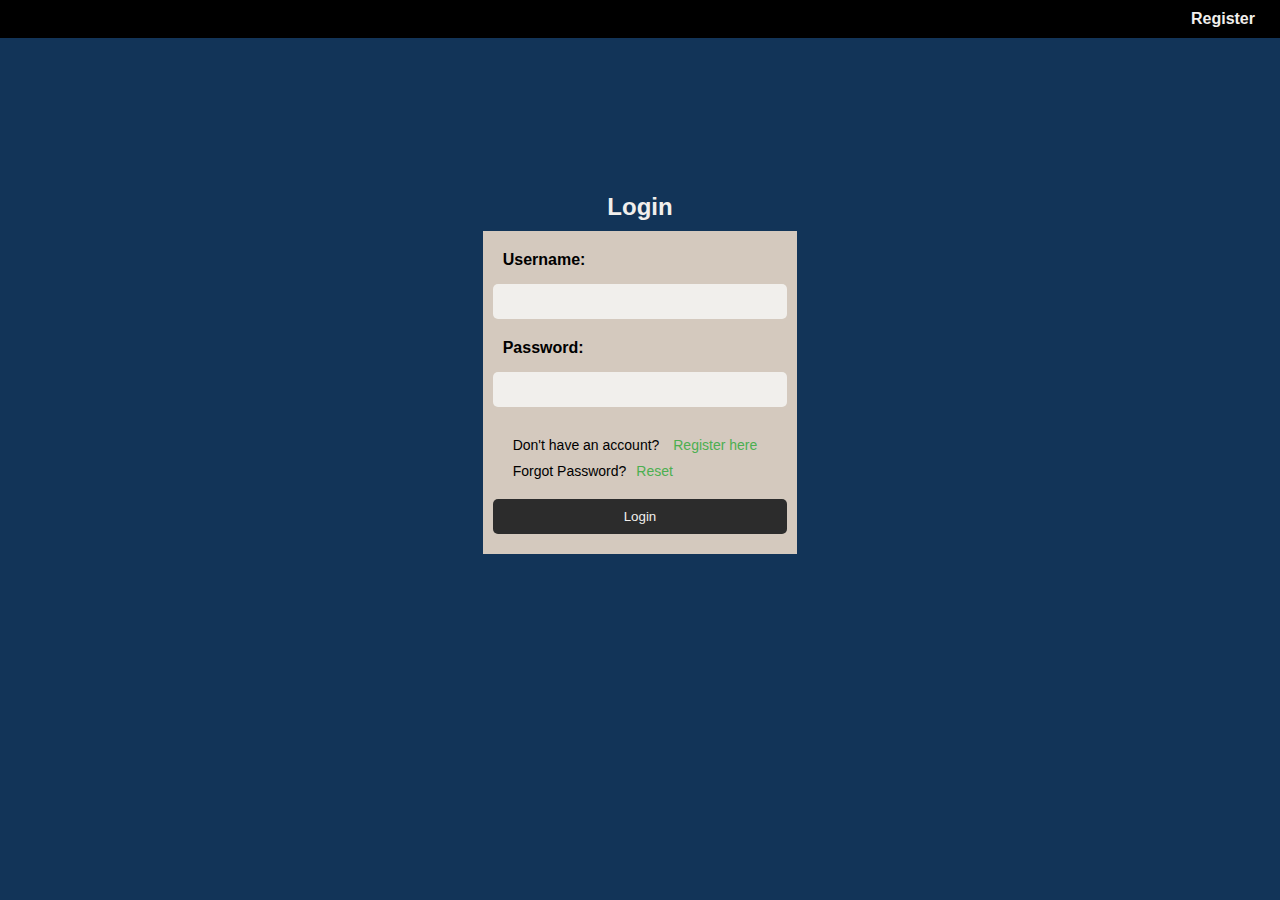
<file: index.html>
<!DOCTYPE html>
<html lang="en">

<head>
    <meta charset="UTF-8">
    <meta name="viewport" content="width=device-width, initial-scale=1.0">
    <title>Login Page</title>
    <link rel="stylesheet" href="css/style.css">
</head>

<body>
    <header>
        <nav>
            <ul>
                <li><a href="register.html">Register</a></li>
            </ul>
        </nav>
    </header>
    <main>
        <section class="login-form">
            <h1>Login</h1>
            <form>

                <label for="username">Username:</label>
                <input type="text" id="username" name="username" required>
                <label for="password">Password:</label>
                <input type="password" id="password" name="password" required>
                <div class="more-actions">
                    <p>Don't have an account? <a href="register.html">Register here</a></p>
                    <p>Forgot Password?<a href="forgot-password.html">Reset</a></p>
                </div>

                <input type="submit" value="Login">
            </form>
        </section>
    </main>
</body>

</html>
</file>
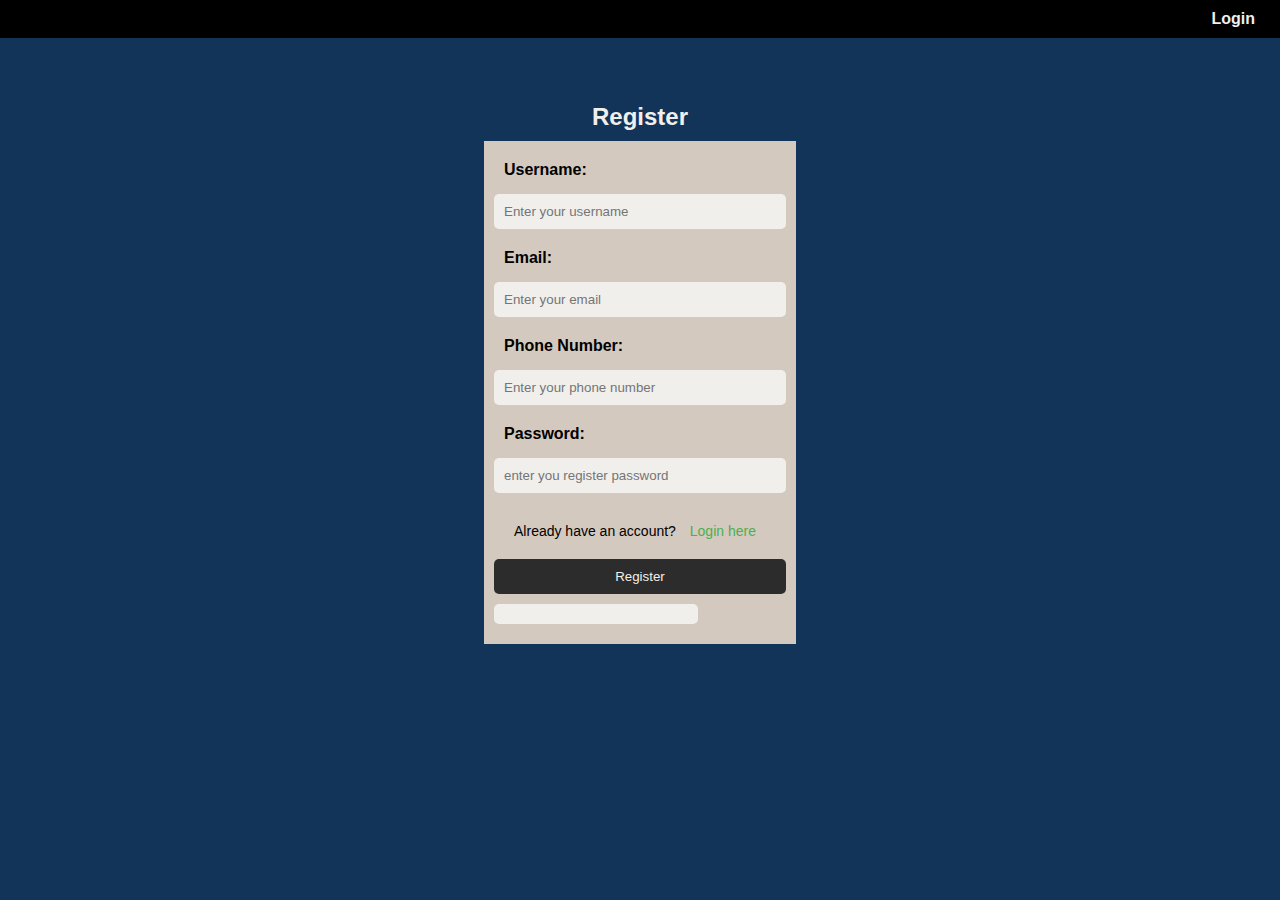
<file: Register.html>
<!DOCTYPE html>
<html lang="en">

<head>
    <meta charset="UTF-8">
    <meta name="viewport" content="width=device-width, initial-scale=1.0">
    <title>Register Page</title>
    <link rel="stylesheet" href="css/style.css">
</head>

<body>
    <header>
        <nav>
            <ul>
                <li><a href="index.html">Login</a></li>
            </ul>
        </nav>
    </header>
    <main>
        <section class="login-form">
            <h1>Register</h1>
            <form>

                <label for="username">Username:</label>
                <input type="text" id="username" name="username" placeholder="Enter your username" required>
                <label for="email">Email:</label>
                <input type="email" id="email" name="email" placeholder="Enter your email" required>
                <label for="phone">Phone Number:</label>
                <input type="tel" id="phone" name="phone" placeholder="Enter your phone number" required>
                <label for="password">Password:</label>
                <input type="password" id="password" name="password" placeholder="enter you register password" required>
                <div class="more-actions">
                    <p>Already have an account? <a href="index.html">Login here</a></p>
                </div>

                <input type="submit" value="Register">
                <div class="message"></div>
            </form>
        </section>
    </main>
</body>

</html>
</file>
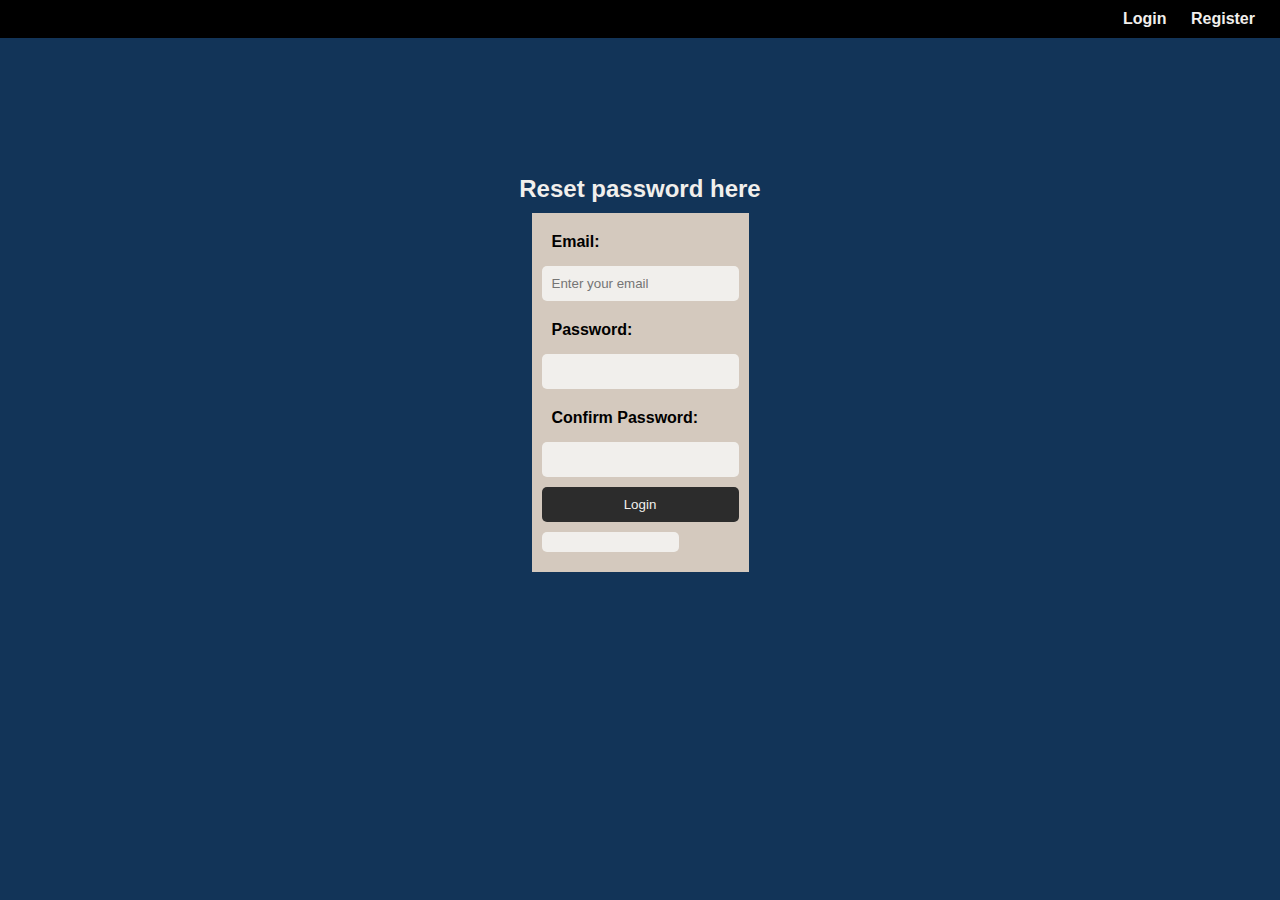
<file: reset-password.html>
<!DOCTYPE html>
<html lang="en">

<head>
    <meta charset="UTF-8">
    <meta name="viewport" content="width=device-width, initial-scale=1.0">
    <title>Login Page</title>
    <link rel="stylesheet" href="css/style.css">
</head>

<body>
    <header>
        <nav>
            <ul>
                <li><a href="index.html">Login</a></li>
                <li><a href="register.html">Register</a></li>
            </ul>
        </nav>
    </header>
    <main>
        <section class="login-form">
            <h1>Reset password here</h1>
            <form>
                <label for="email">Email:</label>
                <input type="text" id="email" name="email" placeholder="Enter your email" required>
                <label for="password">Password:</label>
                <input type="password" id="password" name="password" required>
                <label for="confirm-password">Confirm Password:</label>
                <input type="password" id="confirm-password" name="confirm-password" required>
            
                <input type="submit" value="Login">
                <div class="message"></div>

            </form>
        </section>
    </main>
</body>

</html>
</file>
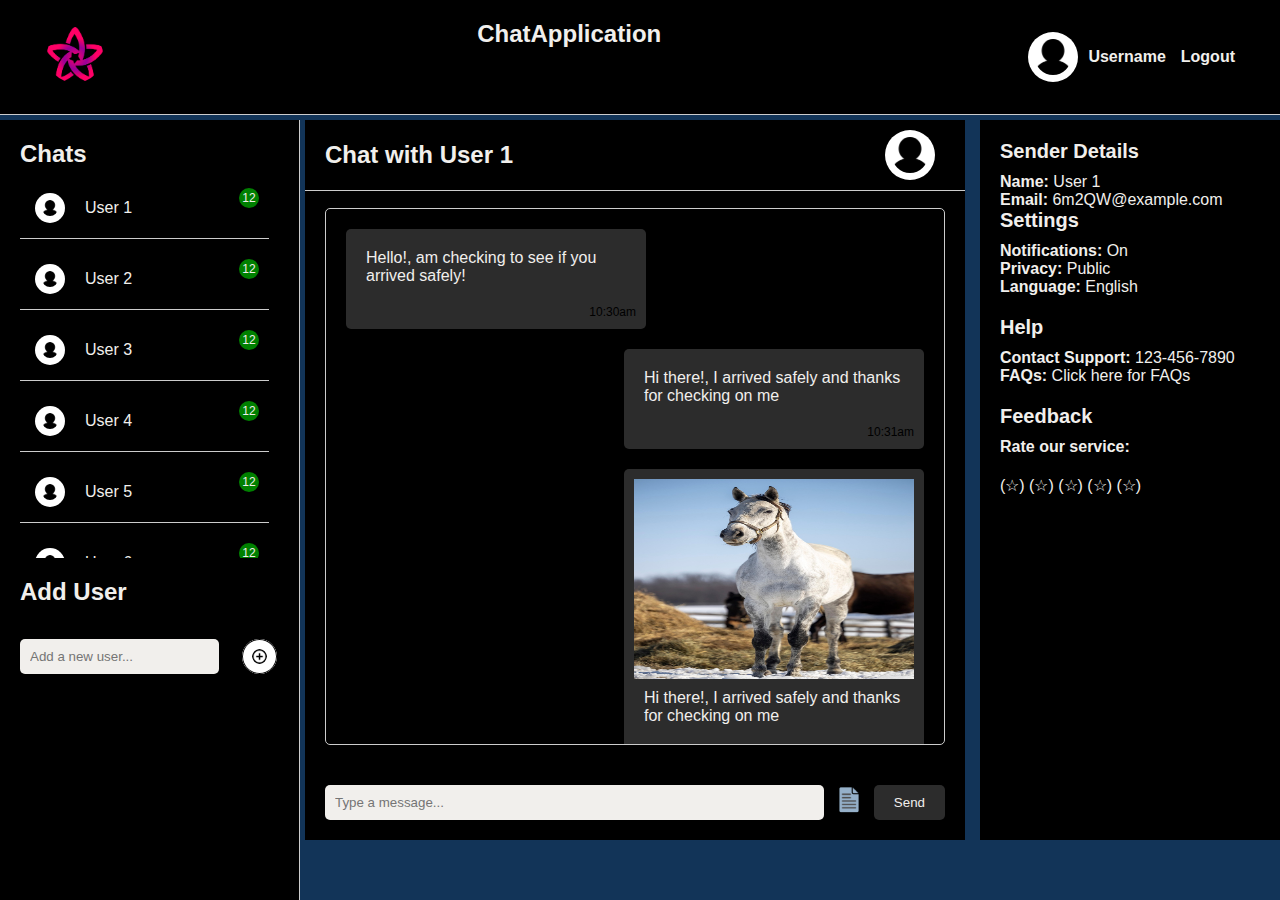
<file: pages/chat.html>
<!DOCTYPE html>
<html lang="en">

<head>
    <meta charset="UTF-8">
    <meta name="viewport" content="width=device-width, initial-scale=1.0">
    <title>Chat Page</title>
    <link rel="stylesheet" href="../css/style.css">
</head>

<body>
    <header class="chat-header">
        <nav>
            <div class="logo-container">
                <img src="../assets/logo.png" alt="Logo" class="logo">
            </div>
            <h1>ChatApplication</h1>
            <div class="user">
                <img src="../assets/user.png" alt="User" class="user-icon">
                <span class="username">Username</span>
                <a href="../index.html" class="logout">Logout</a>
            </div>
        </nav>
    </header>
    <main>
        <section class="chat-page">
            <aside>
                <h1>Chats</h1>
                <nav>
                    <ul>
                        <li><a href="#"><img src="../assets/user.png" alt=""><p>User 1</p></a><span>12</span></li>
                        <li><a href="#"><img src="../assets/user.png" alt=""><p>User 2</p></a><span>12</span></li>
                        <li><a href="#"><img src="../assets/user.png" alt=""><p>User 3</p></a><span>12</span></li>
                        <li><a href="#"><img src="../assets/user.png" alt=""><p>User 4</p></a><span>12</span></li>
                        <li><a href="#"><img src="../assets/user.png" alt=""><p>User 5</p></a><span>12</span></li>
                        <li><a href="#"><img src="../assets/user.png" alt=""><p>User 6</p></a><span>12</span></li>
                    </ul>
                    <div class="add-user">
                        <h1>Add User</h1>
                        <form action="">
                            <input type="text" placeholder="Add a new user..." required>
                            <button type="submit"><img src="../assets/add.png" alt=""></button>
                        </form>
                    </div>
                </nav>
            </aside>
            <div class="chat-area">
                <div class="chat-header">
                    <h2>Chat with User 1</h2>
                    <img src="../assets/user.png" alt="">
                </div>
                .
                <div class="chat-messages">
                    <div class="message sent">
                        <p>Hello!, am checking to see if you arrived safely!</p>
                        <span>10:30am</span>
                    </div>
                    <div class="message received">
                        <p>Hi there!, I arrived safely and thanks for checking on me</p>
                        <span>10:31am</span>
                    </div>
                    <div class="message received"><img src="../assets/image2.jpg" alt="">
                        <p>Hi there!, I arrived safely and thanks for checking on me</p>
                        <span>10:31am</span>
                    </div>
                    <div class="message sent">
                        <img src="../assets/image1.jpg" alt="">
                        <p>Hi there!, I arrived safely and thanks for checking on me</p>
                        <span>10:31am</span>
                    </div>
                </div>
                <form class="chat-input">
                    <input type="text" placeholder="Type a message..." required>
                    <label for="file-upload" class="custom-file-upload">
                        <img src="../assets/file.png" alt="Upload" />
                        <input id="file-upload" type="file" name="file" />
                    </label>
                    <input type="submit" value="Send">
                </form>
            </div>
            <div class="details">
                <div class="sender-details">
                    <h2>Sender Details</h2>
                    <p><strong>Name:</strong> User 1</p>
                    <p><strong>Email:</strong> 6m2QW@example.com</p>
                </div>
                <div class="settings">
                    <h2>Settings</h2>
                    <p><strong>Notifications:</strong> On</p>
                    <p><strong>Privacy:</strong> Public</p>
                    <p><strong>Language:</strong> English</p>
                </div>
                <div class="help">
                    <h2>Help</h2>
                    <p><strong>Contact Support:</strong> 123-456-7890</p>
                    <p><strong>FAQs:</strong> Click here for FAQs</p>
                </div>
                <div class="feedback">
                    <h2>Feedback</h2>
                    <p><strong>Rate our service:</strong></p>
                    <div class="ratings">
                        <form action="">
                            <input type="hidden" id="star5" name="rating" value="5">
                            <label for="star5" title="text" value="5">(&#9734;)</label>
                            <input type="hidden" id="star4" name="rating" value="4">
                            <label for="star4" title="text">(&#9734;)</label>
                            <input type="hidden" id="star3" name="rating" value="3">
                            <label for="star3" title="text">(&#9734;)</label>
                            <input type="hidden" id="star2" name="rating" value="2">
                            <label for="star2" title="text">(&#9734;)</label>
                            <input type="hidden" id="star1" name="rating" value="1">
                            <label for="star1" title="text"> (&#9734;)</label>
                        </form>
                    </div>

                </div>
        </section>
    </main>
</body>

</html>
</file>
<file: css/style.css>
@import './variables.css';
@import './chat.css';

*{
    margin: 0;
    padding: 0;
    box-sizing: border-box;
    font-family: 'Poppins', sans-serif;
}

body{
    background-color: var(--color-primary);
    color: var(--color-white);
}
a{
    text-decoration: none;
    color: var(--color-white);
}
header{
    background-color: var(--color-black);
    padding: 20px 0;
    text-align: right;
    padding:10px;
    font-weight: 900;
}
nav ul{
    list-style: none;
    margin: 0;
    padding: 0;
}
nav li{
    display: inline-block;
    margin-right: 10px;
}
nav a{
    color: var(--color-white);
    text-decoration: none;
    padding: 5px;
}
main{
    padding: 20px;
}
.login-form{
    margin-bottom: 20px;
    display: flex;
    flex-direction: column;
    align-items: center;
    justify-content: center;
    text-align: center;
    height: 70vh;
}
h1{
    font-size: 24px;
    margin-bottom: 10px;
}
.login-form form{
    display: flex;
    flex-direction: column;
    background: var(--color-secondary);
    padding:10px;
    text-align: left;
    color: var(--color-black);
}
.login-form label{
    display: block;
    margin-bottom: 5px;
    padding:10px;
    font-weight: 600;
}
.login-form input{
    margin-bottom: 10px;
    padding: 10px;
    border-radius: 5px;
    border: none;
    background-color: var(--color-white);
    width:100%
}
.login-form input[type="submit"]{
    background-color: var(--color-btn-primary);
    color: var(--color-white);
    cursor: pointer;
}
.login-form input[type="submit"]:hover{
    background-color: var(--color-btn-secondary);
}
.login-form .error-message{
    color: red;
    margin-top: 10px;
}
.more-actions{
    margin: 20px;
    text-align: left;
    font-size: 14px;
    display: flex;
    flex-direction: column;
    gap: 10px;
}
.more-actions a{
    color: var( --color-text-green);
    padding:10px;
}
.ratings{
    display: flex;
    gap: 10px;
    margin-top: 20px;
}
.logo{
    width: 70px;
    height: 70px;
    border-radius: 50%;
    padding:7px;
    object-fit: cover;
}
</file>
